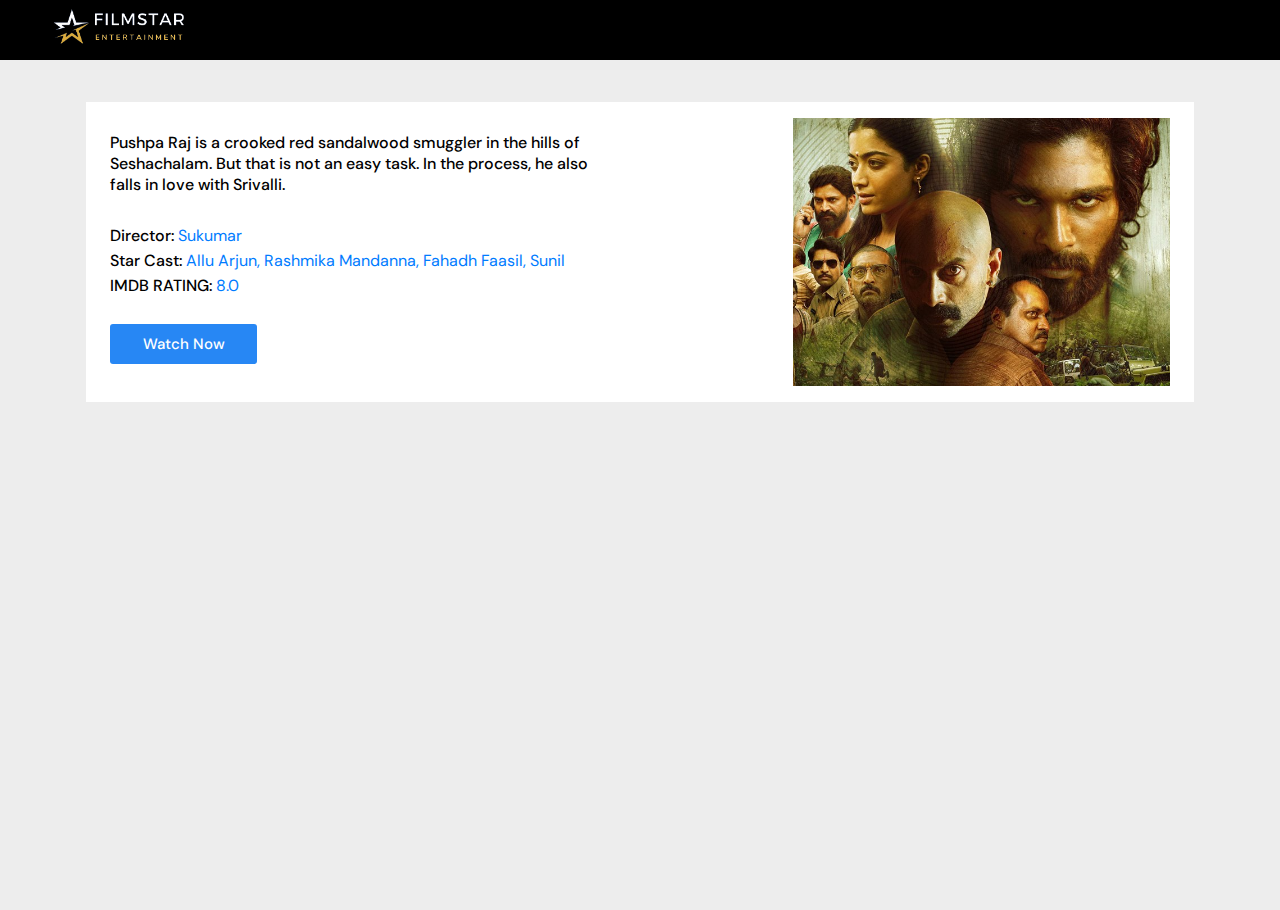
<file: index.html>
<html lang="en">

<head>
    <meta charset="UTF-8">
    <meta http-equiv="X-UA-Compatible" content="IE=edge">
    <meta name="viewport" content="width=device-width, initial-scale=1.0">
    <link rel="stylesheet" href="style.css">
    <title>Moviemis</title>
    <link href="https://fonts.googleapis.com/css2?family=DM+Sans&display=swap" rel="stylesheet">
    
    <link
        href="https://fonts.googleapis.com/css2?family=Roboto:wght@100;300;400;500;700;900&family=Sen:wght@400;700;800&display=swap"
        rel="stylesheet">
    <link rel="stylesheet" href="https://cdnjs.cloudflare.com/ajax/libs/font-awesome/5.15.2/css/all.min.css">
    <script src="https://cdnjs.cloudflare.com/ajax/libs/jquery/3.6.0/jquery.min.js"
        integrity="sha512-894YE6QWD5I59HgZOGReFYm4dnWc1Qt5NtvYSaNcOP+u1T9qYdvdihz0PPSiiqn/+/3e7Jo4EaG7TubfWGUrMQ=="
        crossorigin="anonymous" referrerpolicy="no-referrer"></script>
    <!-- Google Tag Manager -->
    <script>(function (w, d, s, l, i) {
            w[l] = w[l] || []; w[l].push({
                'gtm.start':
                    new Date().getTime(), event: 'gtm.js'
            }); var f = d.getElementsByTagName(s)[0],
                j = d.createElement(s), dl = l != 'dataLayer' ? '&l=' + l : ''; j.async = true; j.src =
                    'https://www.googletagmanager.com/gtm.js?id=' + i + dl; f.parentNode.insertBefore(j, f);
        })(window, document, 'script', 'dataLayer', 'GTM-PVM2Z6G');
    </script>
    <script>
        $(function () {
            $("#includedContent").load("movie_card.html");
        });
    </script>
    <!-- End Google Tag Manager -->
</head>

<body>
    <!-- Google Tag Manager (noscript) -->
    <noscript><iframe src="https://www.googletagmanager.com/ns.html?id=GTM-PVM2Z6G" height="0" width="0"
            style="display:none;visibility:hidden"></iframe></noscript>
    <!-- End Google Tag Manager (noscript) -->
    <div class="navbar">
        <div class="navbar-container">
            <div class="logo-container">
                <h1 class="logo"><img src="img/site_logo2.png" alt=""></h1>
            </div>
            <div class="menu-container">
                <ul class="menu-list">
                    <!-- <li class="menu-list-item active">Home</li>
                    <li class="menu-list-item">Movies</li>
                    <li class="menu-list-item">Series</li>
                    <li class="menu-list-item">Popular</li>
                    <li class="menu-list-item">Trends</li> -->

                </ul>
            </div>
            <!-- <div class="profile-container"> -->
            <!-- <img class="profile-picture" src="img/profile.jpg" alt=""> -->
            <!-- <div class="profile-text-container"> -->
            <!-- <span class="profile-text">Profile</span> -->
            <!-- <i class="fas fa-caret-down"></i> -->
            <!-- </div> -->
            <!-- <div class="toggle"> -->
            <!-- <i class="fas fa-moon toggle-icon"></i> -->
            <!-- <i class="fas fa-sun toggle-icon"></i> -->
            <!-- <div class="toggle-ball"></div> -->
            <!-- </div> -->
            <!-- </div> -->
        </div>
    </div>
    <div class="container twelve-division ">
        <div class="content-container">
            <div class="featured_content">
                <div class="content_banner">
                    <p class="featured-desc">
                        Pushpa Raj is a crooked red sandalwood smuggler in the hills of Seshachalam. But that is not an
                        easy task. In the process, he also falls in love with Srivalli. </p>

                        <span>Director: <strong style="color: #007bff ; font-weight: 400;">Sukumar</strong></span>
                        <span>Star Cast: <strong style="color: #007bff ; font-weight: 400;">Allu Arjun, Rashmika Mandanna, Fahadh Faasil, Sunil </strong></span>
                        <span>IMDB RATING: <strong style="color: #007bff ; font-weight: 400;">8.0    </strong></span>
                        
                        <a href="https://mdisk.me/convertor/640x267/1p97le">
                            <button class="Watch_btn">Watch Now</button>
                        </a>
                </div>
                <div class="img_continer">
                    <img class="featured_banner" src="img/pushpa_banner.jpg" alt="">
                </div>
            </div>
            <!-- <div id="includedContent"></div> -->
        </div>
    </div>
    <script src="app.js"></script>
</body>

</html>
</file>
<file: style.css>
*, *::before, *::after {
  margin: 0;
  padding: 0;
  box-sizing: border-box;
  font-family: 'DM Sans', sans-serif;
}

body {
  font-family: "Roboto", sans-serif;

}

.twelve-division {
  display: grid;
  grid-template-columns: 5.5% 1fr 1fr 1fr 1fr 1fr 1fr 1fr 1fr 1fr 1fr 1fr 1fr 5.5%;
  justify-content: center;
  padding-bottom: 41px;
  column-gap: 16px;
}


.navbar {
  width: 100%;
  height: 60px;
  background-color: black;
  position: sticky;
  top: 0;
  z-index: 3;

}

.navbar-container {
  display: flex;
  align-items: center;
  padding: 0 50px;
  height: 100%;
  color: white;
  font-family: "Sen", sans-serif;
}

.logo-container {
  flex: 1;
}

.logo {
  font-size: 30px;
  color: #4dbf00;
}

.logo img {
  width: auto;
  height: 42px;
  margin-bottom: 6px;
}

.menu-container {
  flex: 6;
}

.menu-list {
  display: flex;
  list-style: none;
}

.menu-list-item {
  margin-right: 30px;
}

.menu-list-item.active {
  font-weight: bold;
}

.profile-container {
  flex: 2;
  display: flex;
  align-items: center;
  justify-content: flex-end;
}

.profile-text-container {
  margin: 0 20px;
}

.profile-picture {
  width: 32px;
  height: 32px;
  border-radius: 50%;
  object-fit: cover;
}

.toggle {
  width: 40px;
  height: 20px;
  background-color: white;
  border-radius: 30px;
  display: flex;
  align-items: center;
  justify-content: space-around;
  position: relative;
}

.toggle-icon {
  color: goldenrod;
}

.toggle-ball {
  width: 18px;
  height: 18px;
  background-color: black;
  position: absolute;
  right: 1px;
  border-radius: 50%;
  cursor: pointer;
  transition: 1s ease all;
}

.sidebar {
  width: 50px;
  height: 100%;
  background-color: black;
  position: fixed;
  top: 0;
  display: flex;
  flex-direction: column;
  align-items: center;
  padding-top: 60px;
}

.left-menu-icon {
  color: white;
  font-size: 20px;
  margin-bottom: 40px;
}

.container {
  /* background-color: #151515; */
  background: #EDEDED !important;
  min-height: calc(100vh - 50px);
  color: white;
}

.movie-list-title {
  font-family: cursive;
  font-style: normal;
  font-weight: bold;
  font-size: 32px;
  color: #000000;
  margin-left: 2px;
}

.content-container {
  padding-top: 42px;
  grid-column: 2/-2;
}

.featured_content {
  height: auto;
  min-height: 230px;
  /* padding: 50px; */
  display: flex;
  /* justify-content: center; */
  /* align-items: center; */
  /* flex-direction: column; */
  background: #ffffff;
}

.featured_content p {
  font-family: DM Sans;
  font-style: normal;
  font-weight: 500;
  font-size: 16px;
  line-height: 21px;
  color: #000000;
  margin-bottom: 30px;
}

.featured_content span {
  display: block;
  font-family: DM Sans;
  font-style: normal;
  font-weight: 500;
  font-size: 16px;
  line-height: 21px;
  color: #000000;
  margin-bottom: 4px;
}

.featured_content .img_continer {
  margin-left: auto;
  padding-right: 24px;
}

.content_banner {
  padding: 0 24px;
}

.featured_banner {
  width: auto;
  max-height: 300px;
  height: auto;
  padding: 1rem 0;
}

.watch_btn {
  margin-right: auto;
  margin-top: 24px;
  color: #ffffff;
  cursor: pointer;
  width: 147px;
  height: 40px;
  border-radius: 3px;
  font-family: 'DM Sans', sans-serif;
  font-size: 15px;
  font-weight: 500;
  font-stretch: normal;
  font-style: normal;
  line-height: 20px;
  letter-spacing: normal;
  background-color: #2787f4;
  text-align: center;
  white-space: nowrap;
  vertical-align: middle;
  border: 1px solid transparent;
  transition: color .15s ease-in-out, background-color .15s ease-in-out, border-color .15s ease-in-out, box-shadow .15s ease-in-out;
}

.watch_btn:hover {
  text-decoration: none;
  color: #fff;
  background-color: #0069d9;
  border-color: #0062cc;
}

.featured-title {
  width: 200px;
  margin-right: auto;
}

.featured-desc {
  width: 500px;
  color: lightgray;
  margin: 30px 0;
  margin-right: auto;
}

.featured-button {
  background-color: #4dbf00;
  color: white;
  padding: 10px 20px;
  border-radius: 10px;
  border: none;
  outline: none;
  font-weight: bold;
}

.movie-list-container {
  padding: 0 20px;
}

.movie-list-wrapper {
  position: relative;
  overflow: hidden;
}

.movie-list {
  display: flex;
  align-items: center;
  height: 300px;
  transform: translateX(0);
  transition: all 1s ease-in-out;
}

.movie-list-item {
  margin-right: 30px;
  position: relative;
}

.movie-list-item:hover .movie-list-item-img {
  transform: scale(1.2);
  margin: 0 30px;
  opacity: 0.5;
}

.movie-list-item:hover .movie-list-item-title,
.movie-list-item:hover .movie-list-item-desc,
.movie-list-item:hover .movie-list-item-button {
  opacity: 1;
}

.movie-list-item-img {
  transition: all 1s ease-in-out;
  width: 270px;
  height: 200px;
  object-fit: cover;
  border-radius: 20px;
}

.movie-list-item-title {
  background-color: #333;
  padding: 0 10px;
  font-size: 32px;
  font-weight: bold;
  position: absolute;
  top: 10%;
  left: 50px;
  opacity: 0;
  transition: 1s all ease-in-out;
}

.movie-list-item-desc {
  background-color: #333;
  padding: 10px;
  font-size: 14px;
  position: absolute;
  top: 30%;
  left: 50px;
  width: 230px;
  opacity: 0;
  transition: 1s all ease-in-out;
}

.movie-list-item-button {
  padding: 10px;
  background-color: #4dbf00;
  color: white;
  border-radius: 10px;
  outline: none;
  border: none;
  cursor: pointer;
  position: absolute;
  bottom: 20px;
  left: 50px;
  opacity: 0;
  transition: 1s all ease-in-out;
}

.arrow {
  font-size: 50px;
  position: absolute;
  top: 50%;
  right: 0;
  color: lightgray;
  opacity: 0.5;
  cursor: pointer;
  transform: translateY(-50%);

}

.container.active {
  background-color: white;
}

.movie-list-title.active {
  color: black;
}

.navbar-container.active {
  background-color: white;

  color: black;
}

.sidebar.active {
  background-color: white;
}

.left-menu-icon.active {
  color: black;
}

.toggle.active {
  background-color: black;
}

.toggle-ball.active {
  background-color: white;
  transform: translateX(-20px);
}

@media only screen and (max-width: 940px) {
  .menu-container {
    display: none;
  }
}

@media only screen and (max-width: 590px) {
  .menu-container {
    display: none;
  }

  .featured-desc {
    width: auto;
  }
}


.topnav {
  overflow: hidden;
  background-color: #333;
}

.topnav a {
  float: left;
  display: block;
  color: #f2f2f2;
  text-align: center;
  padding: 14px 16px;
  text-decoration: none;
  font-size: 17px;
}

.topnav a:hover {
  background-color: #ddd;
  color: black;
}

.topnav a.active {
  background-color: #04AA6D;
  color: white;
}

.topnav .icon {
  display: none;
}

@media screen and (max-width: 1199px) {
  .featured_content {
    background-position: center !important;
    background-size: cover !important;
  }

  .featured_content {
    flex-direction: column-reverse;
  }

  .featured_content .img_continer {
    margin-left: auto;
    padding-right: 12px;
    padding-left: 12px;
    display: flex;
    justify-content: center;
    align-items: center;
    margin-left: auto;
    margin-right: auto;
  }

  .featured_banner {
    width: 100%;
    max-height: 300px;
    height: auto;
    padding: 1rem 0;
  }

  .featured_content p {
    font-size: 12px;
    line-height: 16px;
    color: #000000;
    margin-bottom: 12px;
    margin-top: 0;
  }

  .featured_content span {
    font-size: 12px;
    line-height: 16px;
  }

  .watch_btn {
    height: 32px;
    font-size: 12px;
    width: 94px;
    margin-bottom: 24px;
  }

  .twelve-division {
    display: grid;
    grid-template-columns: 0.5% 1fr 1fr 1fr 1fr 0.5%;
    justify-content: center;
    align-items: flex-start;
    overflow-x: hidden;
    overflow-y: hidden;
  }

  .logo img {
    width: auto;
    height: 32px;
    margin-bottom: 3px;
  }

  .navbar {
    width: 100%;
    height: 50px;
    background-color: black;
    position: sticky;
    top: 0;
    z-index: 3;
  }

  .navbar-container {
    display: flex;
    align-items: center;
    padding: 0 24px;
  }

  .content-container {
    padding-top: 20px;
  }
}
</file>
